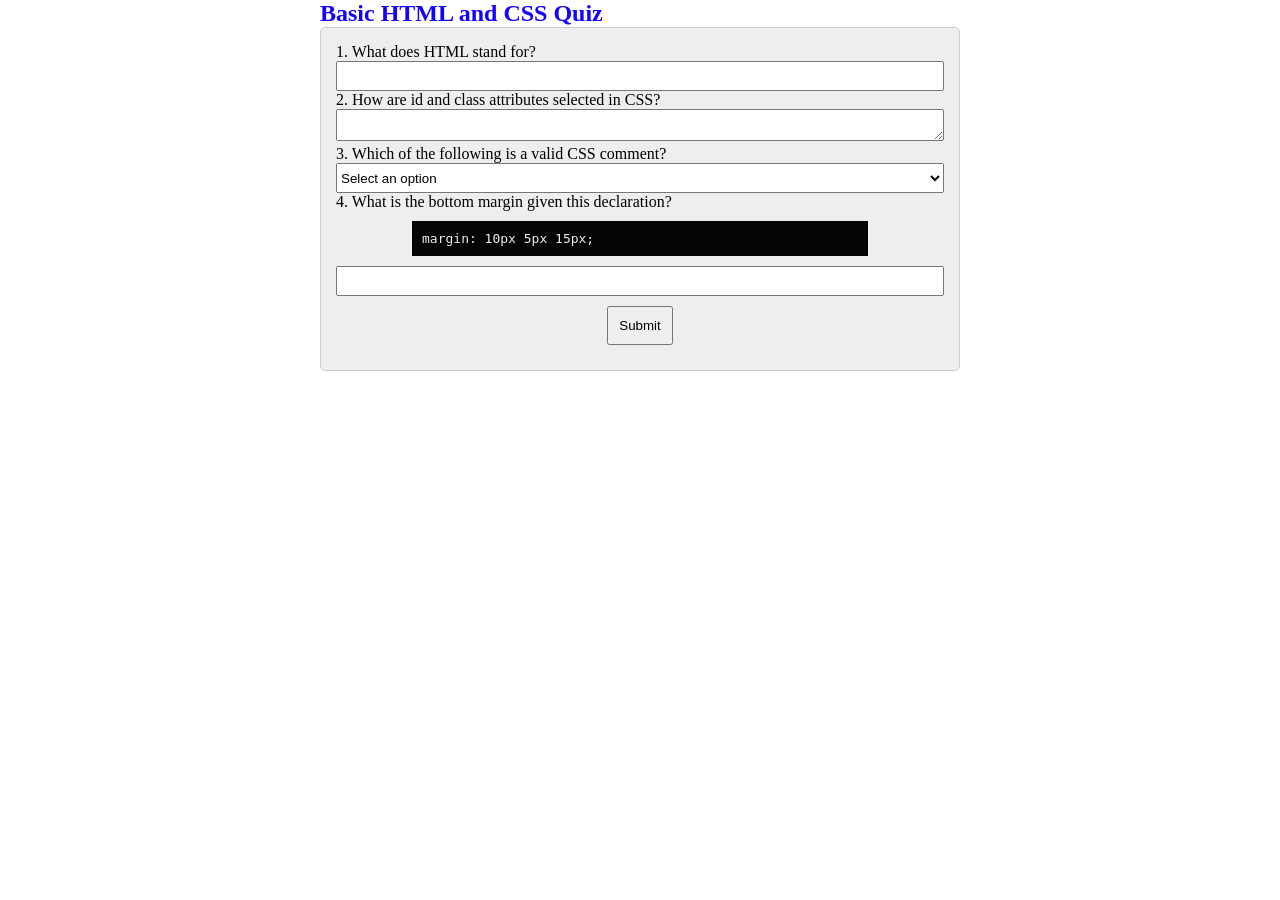
<file: Week05/quiz.html>
<!DOCTYPE html>
<html lang="en">
<head>
    <meta charset="UTF-8">
    <meta name="viewport" content="width=device-width, initial-scale=1.0">
    <title>Quiz about HTML and CSS</title>
    <link rel="stylesheet" href="style/quiz.css">
</head>
<body>
    <main>
        <h1>Basic HTML and CSS Quiz</h1>
        <form action="">
            <div class="form-item ">
                <label for="q1">
                    <span class="question-number ">1.</span>
                What does HTML stand for?
            </label>
            <input type="text" id="q1" name="q1">
        </div>
        <div class="form-item ">
            <label for="q2">
                <span class="question-number ">2.</span>
                How are id and class attributes selected in CSS?
            </label>
            <textarea id="q2" name="q2"></textarea>
        </div>
        <div class="form-item ">
            <label for="q3">
                <span class="question-number ">3.</span>
                Which of the following is a valid CSS comment?
            </label>
            <select id="q3" name="q3">
                <option value="">Select an option</option>
                <option value="styling">//This is a valid comment//</option>
                <option value="layout">/* This is a valid comment */</option>
                <option value="functionality">&lt;!-- This is a valid comment --&gt;</option>
            </select>
        </div>
        <div class="form-item ">
            <label for="q4">
                <span class="question-number ">4.</span>
               What is the bottom margin given this declaration?
            </label>
            <code>margin: 10px 5px 15px;</code>
            <input type="text" id="q4" name="q4">
        </div>

        <button type="submit">Submit</button>
        </form>
</main>
</body>
</html>
</body>
</html>
</file>
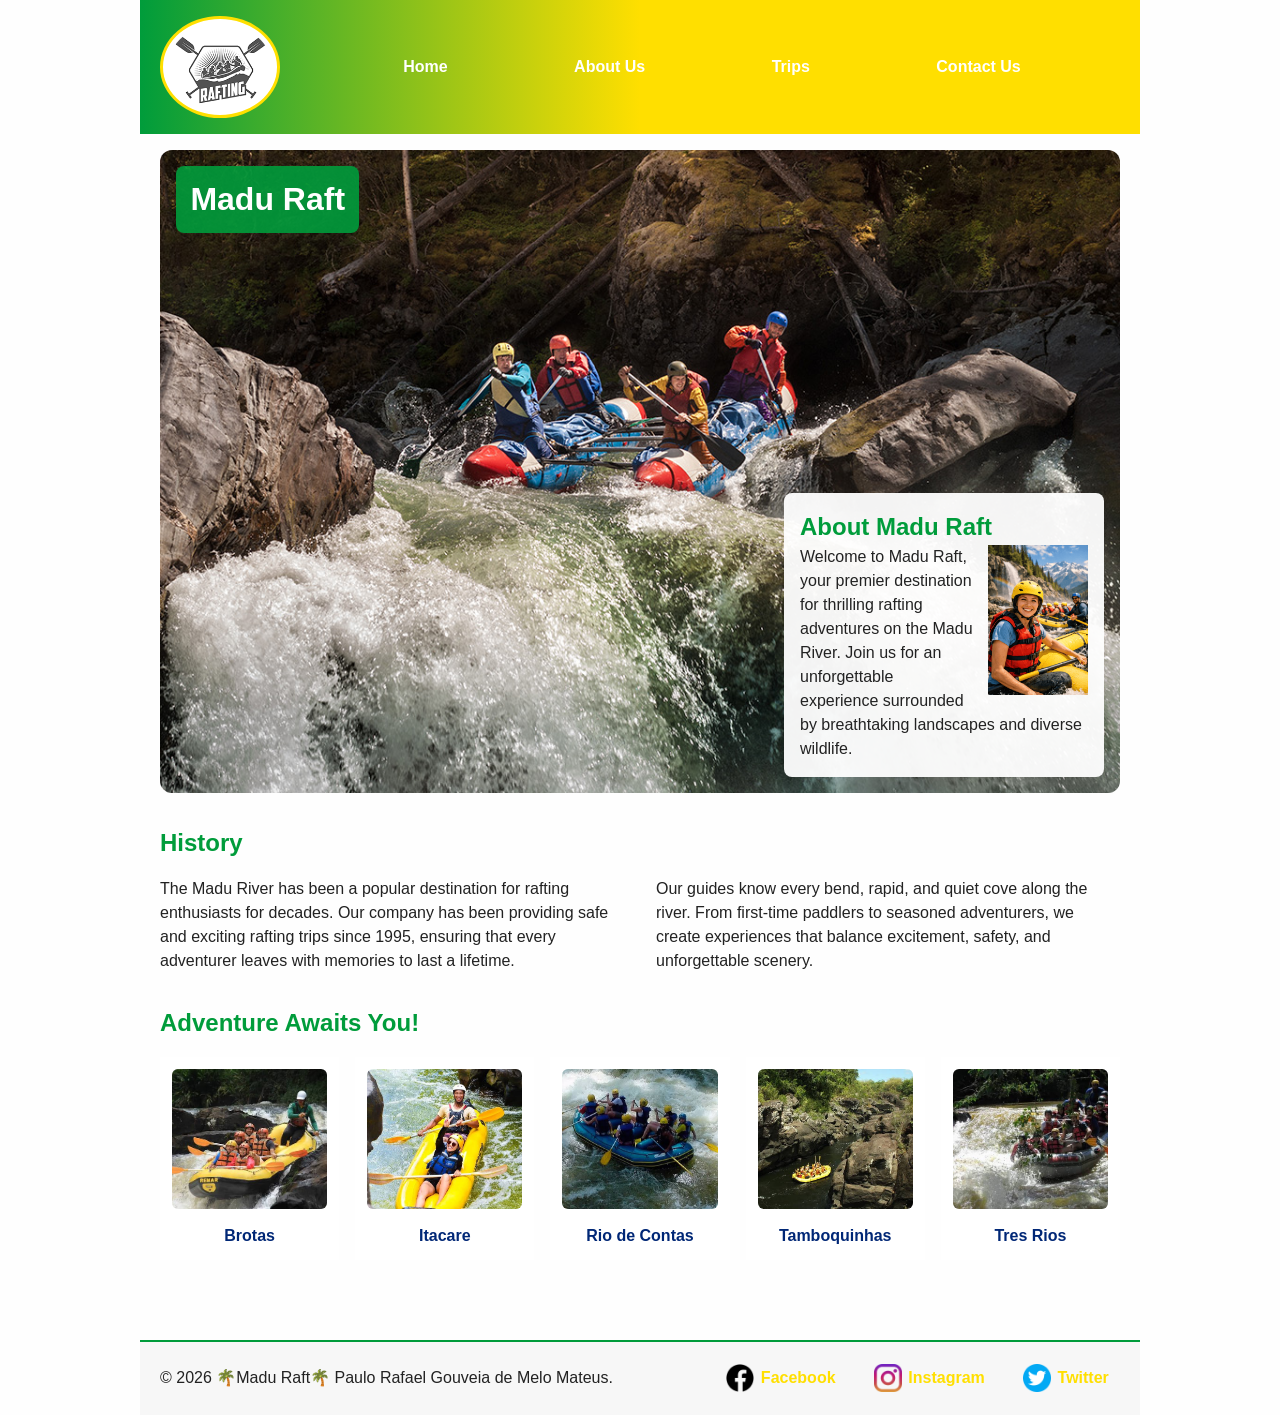
<file: wwr/about.html>
<!doctype html>
<html lang="en">

<head>
    <meta charset="utf-8">
    <meta name="viewport" content="width=device-width, initial-scale=1">
    <title>About Us — Madu Raft</title>
    <meta name="description"
        content="About Madu Raft — experienced river guides offering safe, guided rafting trips on the scenic Madu River for families and adventurers.">
    <meta name="author" content="Paulo Rafael Gouveia de Melo Mateus">
    <link rel="stylesheet" href="styles/rafting.css">
</head>

<body>
    <header>
        <img src="images/rafting.png" alt="HTML Layout Logo" width="128" height="128">
        <nav>
            <a href="index.html">Home</a>
            <a href="about.html">About Us</a>
            <a href="trips.html">Trips</a>
            <a href="contact.html">Contact Us</a>
        </nav>
    </header>

    <main>
        <div class="hero">
            <img src="images/hero.jpg" alt="Madu River Rafting" width="700">
            <h1>Madu Raft</h1>
            <article>
                <h2>About Madu Raft</h2>
                <img src="images/joy.png" alt="Rafting Adventure" width="200">
                <p>Welcome to Madu Raft, your premier destination for thrilling rafting adventures on the Madu River.
                    Join us for an unforgettable experience surrounded by breathtaking landscapes and diverse wildlife.
                </p>
            </article>
        </div>
        <section class="history">
            <h2>History</h2>
            <p>The Madu River has been a popular destination for rafting enthusiasts for decades. Our company has been
                providing safe and exciting rafting trips since 1995, ensuring that every adventurer leaves with
                memories to last a lifetime.</p>
            <p>Our guides know every bend, rapid, and quiet cove along the river. From first-time paddlers to seasoned
                adventurers, we create experiences that balance excitement, safety, and unforgettable scenery.</p>
        </section>
        <section class="adventures">
            <h2>Adventure Awaits You!</h2>
            <div class="adventure-grid">
                 <figure>
                    <img src="images/brotas.jpg" alt="Brotas">
                    <figcaption>Brotas</figcaption>
                </figure>
                <figure>
                    <img src="images/itacare.jpg" alt="Itacare">
                    <figcaption>Itacare</figcaption>
                </figure>
                <figure>
                    <img src="images/riodecontas.jpg" alt="Rio de Contas">
                    <figcaption>Rio de Contas</figcaption>
                </figure>
                 <figure>
                    <img src="images/tamboquinhas.jpg" alt="Tamboquinhas">
                    <figcaption>Tamboquinhas</figcaption>
                </figure>
                <figure>
                    <img src="images/tresrios.jpg" alt="Tres Rios">
                    <figcaption>Tres Rios</figcaption>
                </figure>
               
               
            </div>
        </section>
    </main>
    <footer>
        <p>&copy; 2026 🌴Madu Raft🌴 Paulo Rafael Gouveia de Melo Mateus.</p>
        <nav class="socialmedia">
            <a href="https://www.facebook.com">
                <img src="images/facebook_2175193.png" alt="Facebook Logo" width="128" height="128">
                Facebook
            </a>
            <a href="https://www.instagram.com">
                <img src="images/instagram_174855.png" alt="Instagram logo" width="128" height="128">
                Instagram
            </a>
            <a href="https://www.twitter.com">
                <img src="images/twitter_3670151.png" alt="Twitter logo" width="128" height="128">
                Twitter
            </a>
        </nav>
    </footer>
</body>

</html>
</file>
<file: Week05/style/quiz.css>
*{
    margin: 0;
    padding: 0;
    box-sizing: border-box;
}

main {
    max-width: 640px;
    margin: 0 auto;
}

.box-spacing {
    margin: 5px;
    padding: 10px;
}

h1 {
    font-family: 'times new roman', Times, serif;
    font-size: 1.5rem;
    color: #1500ff;
}

form {
    background-color: #EEEEEE;
    border: 1px solid #ccc;
    border-radius: 5px;
    padding: 15px;
}

label-span {
    color: #1500ff;
    font-weight: 700;
}

label {
    display: block;
}

input,
textarea,
select {
   min-height: 30px;
   width: 100%;
}

code {
    display: block;
    background-color: #040404;
    color: #eeeeee;
    max-width: 75% !important;
    margin: 10px auto;
    padding: 10px;
}

button {
    display: block;
    max-width: 75% !important;
    margin: 10px auto;
    padding: 10px;
}
</file>
<file: wwr/styles/rafting.css>
:root {
    --green: #009c3b;
    --yellow: #ffdf00;
    --blue: #002776;
    --cream: #fefefe;
    --text: #222222;
}

* {
    box-sizing: border-box;
    margin: 0;
    padding: 0;
}

body {
    font-family: Arial, Helvetica, sans-serif;
    line-height: 1.5;
    color: var(--text);
    background-color: var(--cream);
}

header,
main,
footer {
    max-width: 1000px;
    margin: 0 auto;
    padding: 1rem 1.25rem;
}

header {
    display: grid;
    grid-template-columns: auto 1fr;
    align-items: center;
    gap: 1.5rem;
    background: linear-gradient(90deg, var(--green), var(--yellow), var(--yellow));
}

header img {
    width: 120px;
    height: auto;
    border-radius: 50%;
    border: 3px solid var(--yellow);
    background-color: white;
    padding: 0.3rem;
}

nav {
    display: flex;
    justify-content: space-evenly;
    align-items: center;
    flex-wrap: wrap;
    gap: 1rem;
}

nav a {
    color: white;
    text-decoration: none;
    font-weight: bold;
    padding: 0.4rem 0.7rem;
}

nav a:hover {
    background-color: var(--blue);
    border-radius: 6px;
}

h1,
h2,
h3 {
    color: var(--green);
}

.hero {
    position: relative;
    margin-bottom: 2rem;
}

.hero>img {
    display: block;
    width: 100%;
    height: auto;
    border-radius: 12px;
}

.hero h1 {
    position: absolute;
    top: 1rem;
    left: 1rem;
    background: rgba(0, 156, 59, 0.9);
    color: white;
    padding: 0.6rem 0.9rem;
    border-radius: 8px;
}

.hero article {
    position: absolute;
    bottom: 1rem;
    right: 1rem;
    width: 320px;
    background: rgba(255, 255, 255, 0.95);
    padding: 1rem;
    border-radius: 8px;
}

.hero article img {
    float: right;
    width: 100px;
    margin-left: 0.75rem;
}

.history {
    display: grid;
    grid-template-columns: 1fr 1fr;
    gap: 1rem 2rem;
    margin: 2rem 0;
}

.history h2 {
    grid-column: 1 / -1;
}

.adventures {
    margin: 2rem 0;
}

.adventure-grid {
    display: grid;
    grid-template-columns: repeat(5, 1fr);
    gap: 1rem;
    margin-top: 1rem;
}

.adventure-grid figure {
    background-color: white;
    padding: 0.75rem;
    text-align: center;
}

.adventure-grid img {
    width: 100%;
    height: 140px;
    object-fit: cover;
    border-radius: 6px;
    margin-bottom: 0.5rem;
}

.adventure-grid figcaption {
    font-weight: bold;
    color: var(--blue);
}

footer {
    display: flex;
    justify-content: space-between;
    align-items: center;
    gap: 1rem;
    margin-top: 2rem;
    padding-top: 1rem;
    border-top: 2px solid var(--green);
    background-color: #f7f7f7;
}

.socialmedia {
    display: flex;
    justify-content: flex-end;
    align-items: center;
    gap: 1rem;
    flex-wrap: wrap;
}

.socialmedia a {
    display: flex;
    align-items: center;
    gap: 0.4rem;
    color: var(--yellow);
    text-decoration: none;
    font-weight: bold;
}

.socialmedia img {
    width: 28px;
    height: 28px;
}

@media (max-width: 900px) {
    .history {
        grid-template-columns: 1fr;
    }

    .adventure-grid {
        grid-template-columns: repeat(2, 1fr);
    }
}

@media (max-width: 600px) {
    header {
        grid-template-columns: 1fr;
        justify-items: center;
        text-align: center;
    }

    .adventure-grid {
        grid-template-columns: 1fr;
    }
}
</file>
